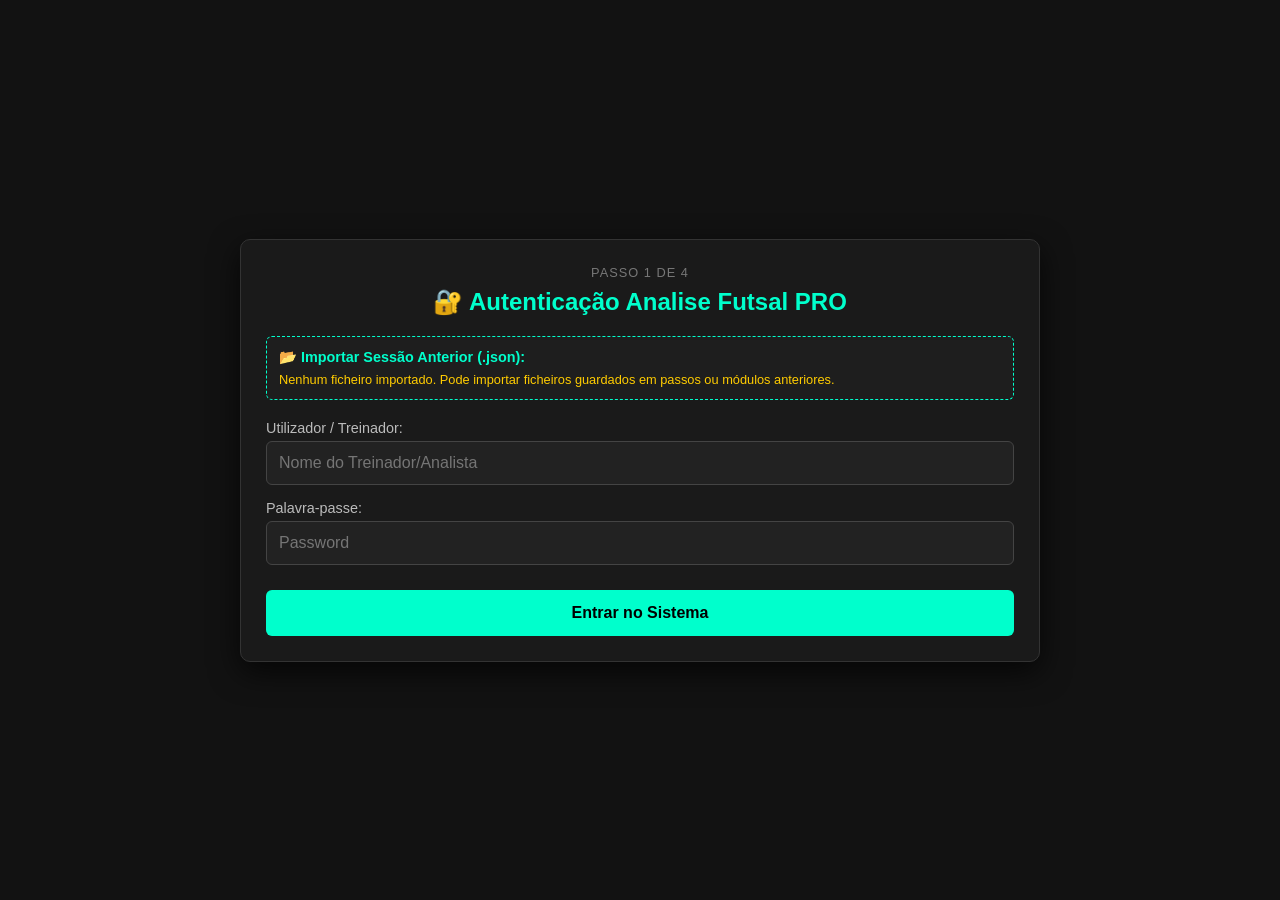
<file: index.html>
<!DOCTYPE html>
<html lang="pt">
<head>
    <meta charset="UTF-8">
    <meta name="viewport" content="width=device-width, initial-scale=1.0">
    <title>Analise Futsal PRO - Painel Principal</title>
    <link rel="stylesheet" href="style.css">
    <style>
        body {
            background-color: #121212;
            color: #e0e0e0;
            font-family: Arial, sans-serif;
            margin: 0;
            padding: 15px;
            display: flex;
            justify-content: center;
            align-items: center;
            min-height: 100vh;
            box-sizing: border-box;
        }
        .main-container {
            width: 100%;
            max-width: 800px;
            background: #1a1a1a;
            border: 1px solid #333;
            border-radius: 10px;
            padding: 25px;
            box-shadow: 0 10px 30px rgba(0,0,0,0.7);
            box-sizing: border-box;
        }
        .step-section { display: none; }
        .step-section.active { display: block; }
        h2 { color: #00ffcc; text-align: center; margin-top: 0; margin-bottom: 20px; font-size: 1.5rem; }
        .login-input-group { margin-bottom: 15px; }
        .login-input-group label { display: block; margin-bottom: 5px; font-size: 0.9rem; color: #bbb; }
        .login-input-group input, .login-input-group select {
            width: 100%; padding: 12px; background: #222; border: 1px solid #444; color: #fff; border-radius: 6px; box-sizing: border-box; font-size: 1rem;
        }
        .btn-action {
            width: 100%; padding: 14px; background: #00ffcc; color: #000; border: none; border-radius: 6px; font-weight: bold; font-size: 1rem; cursor: pointer; margin-top: 10px; transition: background 0.2s;
        }
        .btn-action:hover { background: #00cca3; }
        .btn-secondary { background: #333; color: #00ffcc; border: 1px solid #00ffcc; }
        .btn-secondary:hover { background: #222; }
        
        .selection-grid { display: grid; grid-template-columns: repeat(auto-fit, minmax(240px, 1fr)); gap: 15px; margin-top: 15px; }
        .selection-card {
            background: #222; border: 2px solid #444; border-radius: 8px; padding: 20px; text-align: center; cursor: pointer; transition: all 0.2s; display: flex; flex-direction: column; justify-content: center; align-items: center; gap: 8px;
        }
        .selection-card:hover { border-color: #00ffcc; background: #252a28; transform: translateY(-2px); }
        .selection-card h3 { margin: 0; color: #00ffcc; font-size: 1.1rem; }
        .selection-card p { margin: 0; font-size: 0.8rem; color: #aaa; line-height: 1.3; }
        
        #roster-checklist-container {
            display: grid; 
            grid-template-columns: repeat(auto-fill, minmax(220px, 1fr)); 
            gap: 10px; 
            max-height: 50vh;
            min-height: 200px;
            overflow-y: auto; 
            padding: 10px; 
            background: #121212; 
            border: 1px solid #333; 
            border-radius: 6px; 
            margin-bottom: 12px;
            box-sizing: border-box;
        }

        .player-checkbox-item {
            display: flex; align-items: center; gap: 10px; background: #222; padding: 10px 12px; border-radius: 6px; font-size: 0.9rem; color: #fff; border: 1px solid #444; cursor: pointer; transition: border-color 0.2s;
        }
        .player-checkbox-item:hover { border-color: #00ffcc; }
        .player-checkbox-item input[type="checkbox"] { width: 18px; height: 18px; cursor: pointer; accent-color: #00ffcc; }
        
        .step-indicator { text-align: center; font-size: 0.8rem; color: #777; text-transform: uppercase; letter-spacing: 1px; margin-bottom: 8px; }

        @media (max-width: 600px) {
            body { padding: 10px; }
            .main-container { padding: 15px; }
            #roster-checklist-container { grid-template-columns: 1fr; }
            h2 { font-size: 1.25rem; }
        }
    </style>
</head>
<body>

    <div class="main-container">
        <!-- PASSO 1: LOGIN E IMPORTAÇÃO JSON -->
        <div id="step-1" class="step-section active">
            <div class="step-indicator">Passo 1 de 4</div>
            <h2>🔐 Autenticação Analise Futsal PRO</h2>
            
            <div class="login-input-group" style="background: #1e1e1e; padding: 12px; border-radius: 6px; border: 1px dashed #00ffcc; margin-bottom: 20px;">
                <label style="color: #00ffcc; font-weight: bold;">📂 Importar Sessão Anterior (.json):</label>
                <input type="file" id="import-json-file" accept=".json" onchange="loadSessionJSON(event)" style="padding: 8px; margin-top: 5px;">
                <div id="json-load-status" style="font-size: 0.8rem; color: #ffcc00; margin-top: 6px;">Nenhum ficheiro importado. Pode importar ficheiros guardados em passos ou módulos anteriores.</div>
            </div>

            <div class="login-input-group">
                <label>Utilizador / Treinador:</label>
                <input type="text" id="login-user" placeholder="Nome do Treinador/Analista">
            </div>
            <div class="login-input-group">
                <label>Palavra-passe:</label>
                <input type="password" id="login-pass" placeholder="Password">
            </div>
            <button class="btn-action" onclick="handleLogin()">Entrar no Sistema</button>
        </div>

        <!-- PASSO 2: CONFIGURAÇÃO DO JOGO E ESCALÃO -->
        <div id="step-2" class="step-section">
            <div class="step-indicator">Passo 2 de 4</div>
            <h2>⚙️ Configuração do Jogo</h2>
            
            <div class="login-input-group" style="margin-top: 15px;">
                <label>Nome da Equipa da Casa (A sua equipa):</label>
                <input type="text" id="cfg-home-name" value="GRC Dínamo Sanjoanense">
            </div>
            <div class="login-input-group">
                <label>Nome da Equipa Visitante:</label>
                <input type="text" id="cfg-away-name" value="Adversário Futsal">
            </div>
            
            <div class="login-input-group">
                <label>Escalão / Categoria:</label>
                <select id="cfg-select-escalao">
                    <!-- Preenchido via plantels.js -->
                </select>
            </div>

            <div style="display: flex; gap: 10px; margin-top: 20px;">
                <button class="btn-action btn-secondary" onclick="goToStep(1)">Voltar</button>
                <button class="btn-action" onclick="proceedToStep3()">Avançar para Convocatória</button>
            </div>
        </div>

        <!-- PASSO 3: SELEÇÃO DE JOGADORES (CONVOCATÓRIA MÁX 14) -->
        <div id="step-3" class="step-section">
            <div class="step-indicator">Passo 3 de 4</div>
            <h2>👥 Convocatória de Atletas (Máx. 14)</h2>
            <p style="font-size: 0.85rem; color: #aaa; margin-top: 0; margin-bottom: 10px;" id="step3-subtitle">Selecione os atletas convocados:</p>
            
            <div style="display: flex; justify-content: space-between; align-items: center; margin-bottom: 8px;">
                <span style="font-size: 0.85rem; color: #00ffcc; font-weight: bold;" id="roster-count-label">Atletas selecionados: 0/14</span>
                <div>
                    <button type="button" onclick="toggleAllRoster(true)" style="background:#222; color:#00ffcc; border:1px solid #00ffcc; font-size:0.8rem; padding:5px 10px; cursor:pointer; border-radius:4px;">Selecionar 14</button>
                    <button type="button" onclick="toggleAllRoster(false)" style="background:#222; color:#ff5555; border:1px solid #ff5555; font-size:0.8rem; padding:5px 10px; cursor:pointer; border-radius:4px;">Nenhum</button>
                </div>
            </div>

            <div id="roster-checklist-container"></div>

            <button class="btn-action btn-secondary" onclick="exportSessionJSON()" style="margin-bottom: 5px; margin-top: 10px;">💾 Guardar Sessão / Convocatória (.json)</button>

            <div style="display: flex; gap: 10px;">
                <button class="btn-action btn-secondary" onclick="goToStep(2)">Voltar</button>
                <button class="btn-action" onclick="saveAndProceedToStep4()">Concluir Configuração</button>
            </div>
        </div>

        <!-- PASSO 4: ESCOLHA DO MÓDULO DE ANÁLISE -->
        <div id="step-4" class="step-section">
            <div class="step-indicator">Passo 4 de 4</div>
            <h2>📊 Escolha o Módulo de Análise</h2>
            <p style="font-size: 0.9rem; color: #ccc; text-align: center; margin-bottom: 20px; line-height: 1.4;">Configuração guardada com sucesso! Selecione abaixo o tipo de análise que pretende executar:</p>
            
            <div class="selection-grid">
                <div class="selection-card" onclick="openTacticalModule()">
                    <span style="font-size: 2.2rem;">⚽</span>
                    <h3>Análise Detalhada Atletas</h3>
                    <p>Módulo tático em campo 40x20 com cronómetro, zonas e registo por atleta.</p>
                </div>
                <div class="selection-card" onclick="openGRModule()">
                    <span style="font-size: 2.2rem;">🛡️</span>
                    <h3>Análise de Guarda-Redes</h3>
                    <p>Módulo específico de GR com baliza 3x2m (32 zonas) e meia-pista tática.</p>
                </div>
                <div class="selection-card" onclick="openGeneralModule()">
                    <span style="font-size: 2.2rem;">📈</span>
                    <h3>Análise Geral Equipa</h3>
                    <p>Painel de resumo coletivo e indicadores consolidados da equipa.</p>
                </div>
            </div>

            <button class="btn-action btn-secondary" onclick="goToStep(3)" style="margin-top: 20px;">Voltar à Convocatória</button>
        </div>
    </div>

    <!-- SCRIPTS EXTERNOS DE DADOS E UTILIZADORES -->
    <script src="users.js"></script>
    <script src="plantels.js"></script>
    <script>
        let currentSessionData = {
            username: "Treinador",
            homeName: "GRC Dínamo Sanjoanense",
            awayName: "Adversário Futsal",
            category: "Sub 19",
            attackDirection: "left-to-right",
            filterActions: "all",
            roster: [],
            tacticalLogs: { 1: [], 2: [] },
            grLogs: { 1: [], 2: [] }
        };

        function loadAvailableEscaloes() {
            let selectEl = document.getElementById('cfg-select-escalao');
            selectEl.innerHTML = '';

            if (typeof globalPlantelsData !== 'undefined' && globalPlantelsData.escaloes) {
                let escKeys = Object.keys(globalPlantelsData.escaloes);
                escKeys.forEach(escName => {
                    let opt = document.createElement('option');
                    opt.value = escName;
                    opt.innerText = escName;
                    selectEl.appendChild(opt);
                });

                if (currentSessionData.category && globalPlantelsData.escaloes[currentSessionData.category]) {
                    selectEl.value = currentSessionData.category;
                }
            }
        }

        function proceedToStep3() {
            currentSessionData.homeName = document.getElementById('cfg-home-name').value;
            currentSessionData.awayName = document.getElementById('cfg-away-name').value;
            currentSessionData.category = document.getElementById('cfg-select-escalao').value;

            // CORREÇÃO: Garante que o roster é um array antes de usar o .find(), evitando o erro "undefined"
            if (!currentSessionData.roster) {
                currentSessionData.roster = [];
            }

            if (typeof globalPlantelsData !== 'undefined' && globalPlantelsData.escaloes) {
                let escData = globalPlantelsData.escaloes[currentSessionData.category];
                if (escData && escData["Dinamo"]) {
                    // Mantém seleções anteriores caso existam
                    currentSessionData.roster = escData["Dinamo"].map(p => {
                        let existing = currentSessionData.roster.find(item => item.number === p.number);
                        return { ...p, selected: existing ? existing.selected : false };
                    });
                } else {
                    currentSessionData.roster = [];
                }
            }
            goToStep(3);
        }

        function goToStep(stepNum) {
            document.querySelectorAll('.step-section').forEach(sec => sec.classList.remove('active'));
            document.getElementById(`step-${stepNum}`).classList.add('active');

            if (stepNum === 3) {
                document.getElementById('step3-subtitle').innerText = `Atletas disponíveis (${currentSessionData.category} - Dinamo):`;
                renderRosterChecklist();
            }
        }

        function handleLogin() { 
            let userInput = document.getElementById('login-user').value.trim();
            if (userInput) {
                currentSessionData.username = userInput;
            }
            goToStep(2); 
        }

        function loadSessionJSON(event) {
            let file = event.target.files[0];
            if (!file) return;
            let reader = new FileReader();
            reader.onload = function(e) {
                try {
                    let parsed = JSON.parse(e.target.result);
                    currentSessionData = parsed;
                    if (parsed.username) document.getElementById('login-user').value = parsed.username;
                    if (parsed.homeName) document.getElementById('cfg-home-name').value = parsed.homeName;
                    if (parsed.awayName) document.getElementById('cfg-away-name').value = parsed.awayName;
                    if (parsed.category) {
                        currentSessionData.category = parsed.category;
                        let selectEl = document.getElementById('cfg-select-escalao');
                        if (selectEl) selectEl.value = parsed.category;
                    }
                    
                    document.getElementById('json-load-status').innerText = `Sessão importada com sucesso! Os dados foram preenchidos.`;
                    document.getElementById('json-load-status').style.color = '#00ffcc';
                } catch (err) { alert("Erro ao ler o ficheiro JSON."); }
            };
            reader.readAsText(file);
        }

        function exportSessionJSON() {
            currentSessionData.homeName = document.getElementById('cfg-home-name').value;
            currentSessionData.awayName = document.getElementById('cfg-away-name').value;
            currentSessionData.category = document.getElementById('cfg-select-escalao').value;

            let checkboxes = document.querySelectorAll('.roster-chk');
            if (checkboxes.length > 0) {
                checkboxes.forEach(chk => {
                    let idx = parseInt(chk.value);
                    if (currentSessionData.roster[idx]) {
                        currentSessionData.roster[idx].selected = chk.checked;
                    }
                });
            }

            let dataStr = "data:text/json;charset=utf-8," + encodeURIComponent(JSON.stringify(currentSessionData, null, 2));
            let downloadAnchor = document.createElement('a');
            downloadAnchor.setAttribute("href", dataStr);
            downloadAnchor.setAttribute("download", `sessao_futsal_${currentSessionData.homeName.replace(/\s+/g, '_')}.json`);
            document.body.appendChild(downloadAnchor);
            downloadAnchor.click();
            downloadAnchor.remove();
        }

        function renderRosterChecklist() {
            let container = document.getElementById('roster-checklist-container');
            container.innerHTML = '';
            let rosterList = currentSessionData.roster || [];
            
            rosterList.forEach((p, idx) => {
                let isChecked = (p.selected === true) ? 'checked' : '';
                let item = document.createElement('label');
                item.className = 'player-checkbox-item';
                item.innerHTML = `<input type="checkbox" class="roster-chk" value="${idx}" ${isChecked} onchange="updateSelectedCount()"><span>#${p.number} ${p.name}</span>`;
                container.appendChild(item);
            });
            updateSelectedCount();
        }

        function updateSelectedCount() {
            let checkboxes = document.querySelectorAll('.roster-chk:checked');
            let count = checkboxes.length;
            let counterEl = document.getElementById('roster-count-label');
            counterEl.innerText = `Atletas selecionados: ${count}/14`;
            if (count > 14) {
                counterEl.style.color = '#ff5555';
            } else {
                counterEl.style.color = '#00ffcc';
            }
        }

        function toggleAllRoster(status) {
            let checkboxes = document.querySelectorAll('.roster-chk');
            checkboxes.forEach((chk, i) => {
                if (status && i < 14) {
                    chk.checked = true;
                } else {
                    chk.checked = false;
                }
            });
            updateSelectedCount();
        }

        function saveAndProceedToStep4() {
            let checkboxes = document.querySelectorAll('.roster-chk');
            let convocados = [];

            checkboxes.forEach(chk => {
                let idx = parseInt(chk.value);
                if (currentSessionData.roster[idx]) {
                    currentSessionData.roster[idx].selected = chk.checked;
                    if (chk.checked) {
                        convocados.push(currentSessionData.roster[idx]);
                    }
                }
            });

            if (convocados.length === 0) {
                alert("Atenção: Tem de selecionar pelo menos um atleta para a convocatória.");
                return;
            }

            if (convocados.length > 14) {
                alert(`Atenção: Selecionou ${convocados.length} atletas. O limite máximo permitido para a convocatória são 14 atletas!`);
                return;
            }

            localStorage.setItem('futsal_session_data', JSON.stringify(currentSessionData));
            localStorage.setItem('matchRoster', JSON.stringify(convocados));
            localStorage.setItem('atletasConvocados', JSON.stringify(convocados));
            
            goToStep(4);
        }

        function openTacticalModule() {
            saveStateToStorage();
            window.location.href = 'analise_tatica.html';
        }

        function openGRModule() {
            saveStateToStorage();
            window.location.href = 'analise_gr.html';
        }

        function openGeneralModule() {
            saveStateToStorage();
            window.location.href = 'analise_geral.html';
        }

        function saveStateToStorage() {
            let checkboxes = document.querySelectorAll('.roster-chk');
            let convocados = [];
            checkboxes.forEach(chk => {
                let idx = parseInt(chk.value);
                if (currentSessionData.roster[idx]) {
                    currentSessionData.roster[idx].selected = chk.checked;
                    if (chk.checked) convocados.push(currentSessionData.roster[idx]);
                }
            });
            localStorage.setItem('futsal_session_data', JSON.stringify(currentSessionData));
            localStorage.setItem('matchRoster', JSON.stringify(convocados));
            localStorage.setItem('atletasConvocados', JSON.stringify(convocados));
        }

        window.onload = function() {
            let saved = localStorage.getItem('futsal_session_data');
            if (saved) {
                try {
                    currentSessionData = JSON.parse(saved);
                    
                    if (currentSessionData.username) document.getElementById('login-user').value = currentSessionData.username;
                    if (currentSessionData.homeName) document.getElementById('cfg-home-name').value = currentSessionData.homeName;
                    if (currentSessionData.awayName) document.getElementById('cfg-away-name').value = currentSessionData.awayName;
                } catch(e) {}
            }
            loadAvailableEscaloes();
            if (typeof defaultUser !== 'undefined' && defaultUser) {
                if (document.getElementById('login-user')) document.getElementById('login-user').value = defaultUser.username || '';
                if (document.getElementById('login-pass')) document.getElementById('login-pass').value = defaultUser.password || '';
            }
        };
    </script>
</body>
</html>
</file>
<file: style.css>
/* style.css - Análise Futsal PRO (Responsivo / Auto-ajustável) */
*, *::before, *::after {
    box-sizing: border-box;
}

body {
    margin: 0;
    padding: 0;
    background-color: #121212;
    color: #e0e0e0;
    font-family: Arial, sans-serif;
    width: 100vw;
    height: 100vh;
    overflow: hidden;
    display: flex;
    justify-content: center;
    align-items: center;
}

#app-scaler {
    width: 1280px;
    height: 720px;
    transform-origin: center center;
    display: flex;
    flex-direction: column;
    position: relative;
}

#login-screen, #setup-game-screen, #roster-select-modal {
    position: fixed;
    top: 0;
    left: 0;
    width: 100vw;
    height: 100vh;
    background-color: #121212;
    display: flex;
    justify-content: center;
    align-items: center;
    z-index: 9999;
}
.login-card {
    background-color: #1a1a1a;
    border: 2px solid #00ffcc;
    border-radius: 10px;
    padding: 25px;
    width: 380px;
    text-align: center;
    box-shadow: 0 4px 20px rgba(0, 255, 204, 0.2);
}
.login-card h2 {
    color: #00ffcc;
    margin-top: 0;
    margin-bottom: 15px;
    font-size: 1.3rem;
}
.login-input-group {
    margin-bottom: 12px;
    text-align: left;
}
.login-input-group label {
    display: block;
    font-size: 0.78rem;
    color: #aaa;
    margin-bottom: 4px;
}
.login-input-group input, .login-input-group select {
    width: 100%;
    padding: 8px 10px;
    background-color: #252525;
    border: 1px solid #444;
    border-radius: 5px;
    color: #fff;
    font-size: 0.9rem;
    box-sizing: border-box;
}
.login-input-group input:focus, .login-input-group select:focus {
    border-color: #00ffcc;
    outline: none;
}
.btn-login {
    width: 100%;
    background-color: #00ffcc;
    color: #000;
    font-weight: bold;
    padding: 9px;
    border: none;
    border-radius: 5px;
    cursor: pointer;
    font-size: 0.95rem;
    margin-top: 8px;
}
.btn-login:hover {
    background-color: #00cca3;
}
.btn-secondary-action {
    width: 100%;
    background-color: #333;
    color: #00ffcc;
    font-weight: bold;
    padding: 9px;
    border: 1px solid #00ffcc;
    border-radius: 5px;
    cursor: pointer;
    font-size: 0.9rem;
    margin-top: 6px;
}
.btn-secondary-action:hover {
    background-color: #444;
}
#login-error {
    color: #ff5555;
    font-size: 0.78rem;
    margin-top: 8px;
    min-height: 16px;
}

.main-layout {
    display: flex;
    width: 100%;
    height: 100%;
    gap: 8px;
    padding: 8px;
    box-sizing: border-box;
    overflow: hidden;
}

.left-panel {
    flex: 1.25;
    background: #1a1a1a;
    border: 1px solid #333;
    border-radius: 8px;
    display: flex;
    flex-direction: column;
    padding: 8px;
    height: 100%;
}

.panel-header {
    display: flex;
    justify-content: space-between;
    align-items: center;
    margin-bottom: 6px;
    border-bottom: 1px solid #333;
    padding-bottom: 4px;
}

.panel-header h3 {
    margin: 0;
    font-size: 0.9rem;
    color: #00ffcc;
}

.header-right-actions {
    display: flex;
    gap: 4px;
}

.btn-tab {
    background: #252525;
    color: #aaa;
    border: 1px solid #444;
    padding: 3px 8px;
    font-size: 0.72rem;
    border-radius: 4px;
    cursor: pointer;
}
.btn-tab.active {
    background: #00ffcc;
    color: #000;
    font-weight: bold;
    border-color: #00ffcc;
}

.session-actions-box {
    display: flex;
    gap: 6px;
    margin-bottom: 6px;
}

.btn-session-save, .btn-session-load {
    flex: 1;
    background: #222;
    color: #00ffcc;
    border: 1px solid #00ffcc;
    padding: 5px;
    font-size: 0.72rem;
    border-radius: 4px;
    text-align: center;
    cursor: pointer;
    font-weight: bold;
}
.btn-session-save:hover, .btn-session-load:hover {
    background: #00ffcc;
    color: #000;
}
input[type="file"] {
    display: none;
}

.tab-content {
    display: none;
    flex: 1;
    flex-direction: column;
    overflow: hidden;
}
.tab-content.active {
    display: flex;
}

.players-grid-container {
    flex: 1;
    display: grid;
    grid-template-columns: repeat(4, 1fr);
    gap: 5px;
    overflow-y: auto;
    padding-right: 2px;
    margin-bottom: 6px;
}

.player-card-tile {
    background: #222;
    border: 1px solid #333;
    border-radius: 6px;
    padding: 5px;
    display: flex;
    flex-direction: column;
    justify-content: space-between;
    cursor: pointer;
    transition: all 0.2s ease;
}
.player-card-tile:hover {
    border-color: #555;
}
.player-card-tile.field {
    background: #103326;
    border-color: #00ffcc;
    box-shadow: 0 0 6px rgba(0, 255, 204, 0.2);
}

.tile-header {
    display: flex;
    gap: 4px;
    align-items: center;
}
.player-num-input {
    width: 38px;
    background: #111;
    color: #ffcc00;
    border: 1px solid #444;
    text-align: center;
    font-weight: bold;
    font-size: 1.25rem; 
    border-radius: 3px;
    padding: 2px;
}
.player-name-input {
    flex: 1;
    background: #111;
    color: #fff;
    border: 1px solid #444;
    font-size: 1.1rem; 
    padding: 3px 5px;
    border-radius: 3px;
    white-space: nowrap;
    overflow: hidden;
    text-overflow: ellipsis;
}

.tile-timers-box {
    display: flex;
    flex-direction: column; 
    gap: 2px;
    background: #181818;
    padding: 4px 6px;
    border-radius: 4px;
    margin: 3px 0;
}
.tile-timer-row {
    display: flex;
    justify-content: space-between;
    align-items: center;
}
.tile-time-label {
    font-size: 0.7rem;
    color: #888;
}
.tile-time-val {
    font-size: 1.2rem; 
    font-family: monospace;
    font-weight: bold;
}
.tile-time-val.play { color: #00ffcc; }
.tile-time-val.rest { color: #ff5555; }

.tile-footer {
    display: flex;
    justify-content: space-between;
    align-items: center;
    margin-top: 2px;
}
.tile-cards {
    display: flex;
    gap: 4px;
}
.card-square {
    border: none;
    color: #000;
    font-size: 0.85rem;
    font-weight: bold;
    padding: 4px 8px;
    border-radius: 4px;
    cursor: pointer;
}
.card-square.big-card {
    font-size: 0.9rem;
    padding: 6px 12px;
}
.yellow-sq { background: #ffc107; }
.red-sq { background: #dc3545; color: #fff; }

.tile-status-badge {
    font-size: 0.6rem;
    font-weight: bold;
    color: #aaa;
}
.player-card-tile.field .tile-status-badge {
    color: #00ffcc;
}

.observations-box {
    display: flex;
    flex-direction: column;
    gap: 2px;
    margin-top: auto;
}
.observations-box label {
    font-size: 0.72rem;
    color: #aaa;
}
.observations-box textarea {
    background: #111;
    border: 1px solid #333;
    color: #fff;
    resize: none;
    height: 38px;
    padding: 4px;
    font-size: 0.72rem;
    border-radius: 4px;
}

.charts-container {
    flex: 1;
    display: flex;
    flex-direction: column;
    gap: 8px;
    overflow-y: auto;
}
.chart-wrapper {
    background: #222;
    border: 1px solid #333;
    border-radius: 6px;
    padding: 6px;
    height: 150px;
    display: flex;
    flex-direction: column;
}
.chart-wrapper h4 {
    margin: 0 0 4px 0;
    font-size: 0.72rem;
    color: #aaa;
    text-align: center;
}
.chart-wrapper canvas {
    flex: 1;
}

.right-panel {
    flex: 1.5;
    display: flex;
    flex-direction: column;
    height: 100%;
}

.scoreboard-container {
    background: #1a1a1a;
    border: 1px solid #333;
    border-radius: 8px;
    padding: 8px;
    display: flex;
    flex-direction: column;
    gap: 6px;
    height: 100%;
    overflow-y: auto;
}

.timer-section {
    background: #141414;
    border: 1px solid #2a2a2a;
    border-radius: 6px;
    padding: 6px;
}

.scoreboard-top-box {
    display: flex;
    justify-content: space-between;
    align-items: center;
    background: #111;
    border: 2px solid #333;
    border-radius: 6px;
    padding: 6px 10px;
    margin-bottom: 4px;
}
.scoreboard-team-side {
    display: flex;
    flex-direction: column;
    align-items: center;
    flex: 1;
}
.sb-team-name {
    font-size: 0.75rem;
    color: #aaa;
    font-weight: bold;
    text-transform: uppercase;
}
.sb-team-goals {
    font-size: 2rem;
    font-weight: bold;
    font-family: monospace;
    color: #00ffcc;
    line-height: 1.1;
}
.sb-team-side.away-side .sb-team-goals {
    color: #ff5555;
}
.sb-team-fouls {
    font-size: 0.65rem;
    color: #ccc;
    background: #222;
    padding: 1px 5px;
    border-radius: 3px;
    margin-top: 2px;
}
.sb-team-fouls.warning {
    color: #ffc107;
    font-weight: bold;
}
.sb-team-fouls.danger {
    color: #ff5555;
    font-weight: bold;
}
.scoreboard-center-clock {
    display: flex;
    flex-direction: column;
    align-items: center;
    flex: 1.2;
    text-align: center;
    border-left: 1px solid #2a2a2a;
    border-right: 1px solid #2a2a2a;
    padding: 0 4px;
}

.timer-config-row {
    display: flex;
    align-items: center;
    justify-content: center;
    gap: 4px;
    font-size: 0.68rem;
    color: #aaa;
}
.timer-config-row input {
    background: #222;
    color: #fff;
    border: 1px solid #444;
    border-radius: 3px;
    padding: 1px 3px;
}

.btn-clock-adj {
    background: #333;
    color: #00ffcc;
    border: 1px solid #555;
    font-size: 0.75rem;
    font-weight: bold;
    padding: 2px 6px;
    border-radius: 4px;
    cursor: pointer;
}
.btn-clock-adj:hover {
    background: #444;
}

.period-selector {
    display: flex;
    gap: 6px;
    margin-top: 5px;
    align-items: center;
}
.period-btn {
    flex: 1;
    background: #222;
    color: #aaa;
    border: 1px solid #444;
    padding: 5px;
    font-size: 0.75rem;
    border-radius: 4px;
    cursor: pointer;
    font-weight: bold;
}
.period-btn.active {
    background: #00ffcc;
    color: #000;
    border-color: #00ffcc;
}

.report-buttons {
    display: flex;
    gap: 4px;
}
.btn-report-excel {
    background: #198754;
    color: #fff;
    border: none;
    padding: 5px 10px;
    font-size: 0.72rem;
    font-weight: bold;
    border-radius: 4px;
    cursor: pointer;
}
.btn-report-excel:hover { background: #157347; }

.btn-report-pdf {
    background: #dc3545;
    color: #fff;
    border: none;
    padding: 5px 10px;
    font-size: 0.72rem;
    font-weight: bold;
    border-radius: 4px;
    cursor: pointer;
}
.btn-report-pdf:hover { background: #c82333; }

.timer-controls-pro {
    display: flex;
    gap: 10px;
    margin-top: 8px;
}
.btn-start-pro {
    flex: 1;
    background-color: #28a745;
    color: #fff;
    font-weight: bold;
    font-size: 1.15rem;
    padding: 12px;
    border: none;
    border-radius: 6px;
    cursor: pointer;
}
.btn-start-pro:hover { background-color: #218838; }

.btn-pause-pro {
    flex: 1;
    background-color: #ffc107;
    color: #000;
    font-weight: bold;
    font-size: 1.15rem;
    padding: 12px;
    border: none;
    border-radius: 6px;
    cursor: pointer;
}
.btn-pause-pro:hover { background-color: #e0a800; }

.timeouts-container {
    display: flex;
    gap: 8px;
    margin-top: 5px;
}
.to-team {
    flex: 1;
    display: flex;
    align-items: center;
    justify-content: space-between;
    background: #1f1f1f;
    padding: 3px 6px;
    border-radius: 4px;
    font-size: 0.72rem;
}
.to-team button {
    background: #ffc107;
    border: none;
    color: #000;
    font-weight: bold;
    padding: 2px 6px;
    border-radius: 3px;
    cursor: pointer;
    font-size: 0.68rem;
}
.to-team button:disabled {
    background: #444;
    color: #888;
    cursor: not-allowed;
}
.to-used {
    color: #00ffcc;
    font-weight: bold;
}
.to-used.used {
    color: #ff5555;
}

.stats-panel {
    display: flex;
    gap: 6px;
    background: #141414;
    border: 1px solid #2a2a2a;
    border-radius: 6px;
    padding: 6px;
}
.stats-team-col {
    flex: 1;
    display: flex;
    flex-direction: column;
    gap: 4px;
}
.stats-team-col h4 {
    margin: 0 0 2px 0;
    font-size: 0.72rem;
    text-align: center;
    color: #00ffcc;
}
.stats-team-col:nth-child(3) h4 {
    color: #ff5555;
}

.stat-row {
    display: flex;
    justify-content: space-between;
    align-items: center;
    background: #1a1a1a;
    padding: 4px 6px;
    border-radius: 4px;
    font-size: 0.78rem;
}
.stat-row.large-stat-row {
    padding: 8px 10px;
    background: #202020;
    border: 1px solid #444;
}
.stat-row.large-stat-row span {
    font-size: 0.9rem;
    font-weight: bold;
    color: #ffcc00;
}
.stat-row.large-stat-row .stat-buttons button {
    width: 34px;
    height: 34px;
    font-size: 1.2rem;
}
.stat-row.large-stat-row .stat-buttons span {
    font-size: 1.2rem;
    min-width: 26px;
}

.stat-buttons {
    display: flex;
    align-items: center;
    gap: 4px;
}
.stat-buttons button {
    background: #333;
    color: #fff;
    border: none;
    width: 24px;
    height: 24px;
    border-radius: 4px;
    font-weight: bold;
    font-size: 0.9rem;
    cursor: pointer;
}
.stat-buttons button:hover {
    background: #444;
}
.stat-buttons span {
    font-family: monospace;
    font-size: 0.9rem;
    min-width: 20px;
    text-align: center;
    color: #ffcc00;
}

.stats-timeline {
    flex: 1.2;
    display: flex;
    flex-direction: column;
    background: #1a1a1a;
    border-radius: 4px;
    padding: 4px 6px;
}
.stats-timeline h4 {
    margin: 0 0 2px 0;
    font-size: 0.72rem;
    text-align: center;
    color: #aaa;
}
.log-box {
    flex: 1;
    background: #111;
    border: 1px solid #333;
    border-radius: 3px;
    height: 70px;
    max-height: 70px;
    overflow-y: auto;
    padding: 4px;
    font-size: 0.68rem;
    display: flex;
    flex-direction: column;
    gap: 2px;
}
.log-entry {
    border-bottom: 1px solid #1a1a1a;
    padding-bottom: 2px;
}

.pitch-container-grid {
    display: flex;
    flex-direction: column;
    gap: 4px;
}
.pitch-row {
    display: flex;
    gap: 4px;
}
.half-pitch-wrapper {
    flex: 1;
    background: #141414;
    border: 1px solid #2a2a2a;
    border-radius: 6px;
    padding: 3px;
    display: flex;
    flex-direction: column;
    align-items: center;
}
.half-pitch-wrapper h3 {
    margin: 0 0 2px 0;
    font-size: 0.62rem;
    color: #00ffcc;
}
.pitch-row:nth-child(2) .half-pitch-wrapper h3 {
    color: #ffcc00;
}

.futsal-pitch {
    position: relative;
    width: 100%;
    aspect-ratio: 2 / 1;
    background-color: #1e3d2f;
    border: 2px solid #ffffff;
    border-radius: 4px;
    overflow: hidden;
    cursor: crosshair;
}
.pitch-away-visual {
    background-color: #3d1e1e;
}

.goal-semicircle-only {
    position: absolute;
    bottom: 0;
    left: 50%;
    transform: translateX(-50%);
    width: 50%;
    height: 40%;
    border: 2px solid rgba(255, 255, 255, 0.7);
    border-bottom: none;
    border-top-left-radius: 50px;
    border-top-right-radius: 50px;
    pointer-events: none;
}
.goal-semicircle-only.top-goal {
    bottom: auto;
    top: 0;
    border-bottom: 2px solid rgba(255, 255, 255, 0.7);
    border-top: none;
    border-top-left-radius: 0;
    border-top-right-radius: 0;
    border-bottom-left-radius: 50px;
    border-bottom-right-radius: 50px;
}

.pitch-marker {
    position: absolute;
    width: 8px;
    height: 8px;
    border-radius: 50%;
    transform: translate(-50%, -50%);
    pointer-events: none;
    box-shadow: 0 0 4px #000;
}
.marker-shot { background-color: #ffcc00; }
.marker-goal { background-color: #ff0055; width: 10px; height: 10px; border: 1px solid #fff; }
.marker-p1 { border: 1px solid #000; }
.marker-p2 { border: 2px dashed #fff; }

.modal-backdrop {
    position: fixed;
    top: 0;
    left: 0;
    width: 100vw;
    height: 100vh;
    background: rgba(0, 0, 0, 0.75);
    display: flex;
    justify-content: center;
    align-items: center;
    z-index: 10000;
}
.modal-content {
    background: #1a1a1a;
    border: 2px solid #00ffcc;
    border-radius: 8px;
    padding: 20px;
    width: 320px;
    text-align: center;
}
.modal-content h3 {
    margin-top: 0;
    font-size: 1rem;
    color: #00ffcc;
}
.modal-players-grid {
    display: grid;
    grid-template-columns: repeat(4, 1fr);
    gap: 8px;
    margin: 15px 0;
}
.mini-player-badge {
    background: #252525;
    border: 1px solid #00ffcc;
    color: #fff;
    padding: 10px 0;
    border-radius: 6px;
    font-weight: bold;
    font-size: 0.95rem;
    cursor: pointer;
}
.mini-player-badge:hover {
    background: #00ffcc;
    color: #000;
}
.modal-close-btn {
    background: #333;
    color: #aaa;
    border: none;
    padding: 8px;
    width: 100%;
    border-radius: 4px;
    cursor: pointer;
    font-size: 0.8rem;
}
.modal-close-btn:hover {
    background: #444;
    color: #fff;
}

.app-footer {
    text-align: center;
    font-size: 0.6rem;
    color: #666;
    padding: 1px 0;
}

@keyframes pulseRed {
    0% { opacity: 1; transform: scale(1); }
    100% { opacity: 0.5; transform: scale(1.03); }
}

.correction-btn-group {
    display: flex;
    gap: 2px;
    margin-left: 4px;
}
.btn-corr {
    background: #333;
    color: #ffcc00;
    border: 1px solid #444;
    font-size: 0.65rem;
    padding: 1px 4px;
    cursor: pointer;
    border-radius: 3px;
}
.btn-corr:hover {
    background: #444;
}
.error-badge-futsal {
    color: #ff5555;
    font-size: 0.7rem;
    font-weight: bold;
    text-align: center;
    margin-top: 2px;
}
</file>
